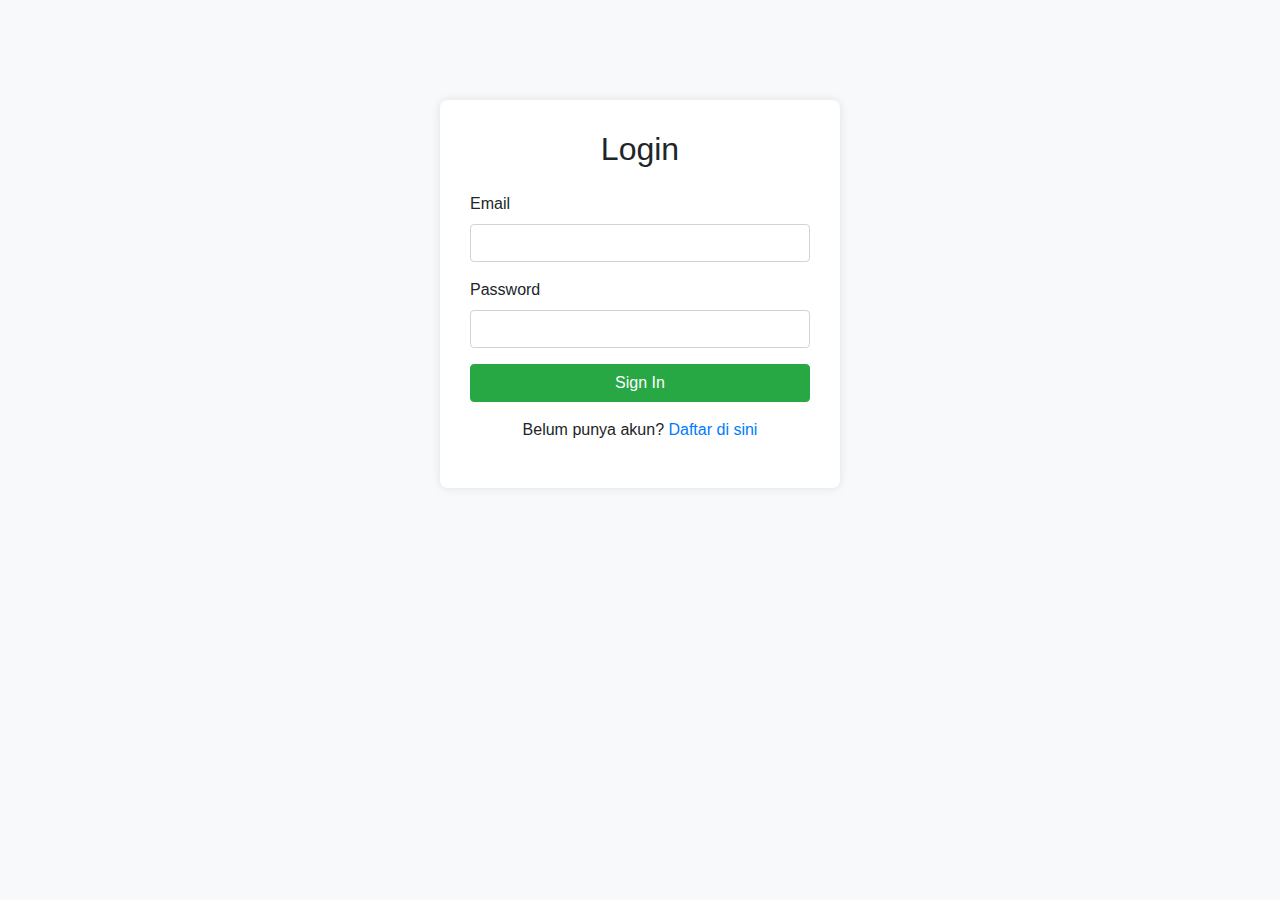
<file: login.html>
<!DOCTYPE html>
<html lang="en">
<head>
    <meta charset="UTF-8"> <!-- Dipindahkan ke awal head -->
    <meta name="viewport" content="width=device-width, initial-scale=1.0">
    <title>Login | BAPPEDA</title>
    <link rel="stylesheet" href="https://cdn.jsdelivr.net/npm/bootstrap@4.4.1/dist/css/bootstrap.min.css">
    <link rel="stylesheet" href="style.css">
    <style>
        /* Gaya tambahan untuk halaman login */
        body {
            background-color: #f8f9fa;
        }
        .login-container {
            max-width: 400px;
            margin: 100px auto;
            padding: 30px;
            border-radius: 8px;
            box-shadow: 0 0 10px rgba(0,0,0,0.1);
            background-color: #fff;
        }
    </style>
</head>
<body>
    <div class="container login-container">
        <h2 class="text-center mb-4">Login</h2>
        <form action="index.html" method="POST">
            <div class="form-group">
                <label for="email">Email</label>
                <input type="email" class="form-control" id="email" name="email" required>
            </div>
            <div class="form-group">
                <label for="password">Password</label>
                <input type="password" class="form-control" id="password" name="password" required>
            </div>
            <button type="submit" class="btn btn-success btn-block">Sign In</button>
            <p class="text-center mt-3">Belum punya akun? <a href="register.php">Daftar di sini</a></p>
        </form>
    </div>
</body>
</html>
</file>
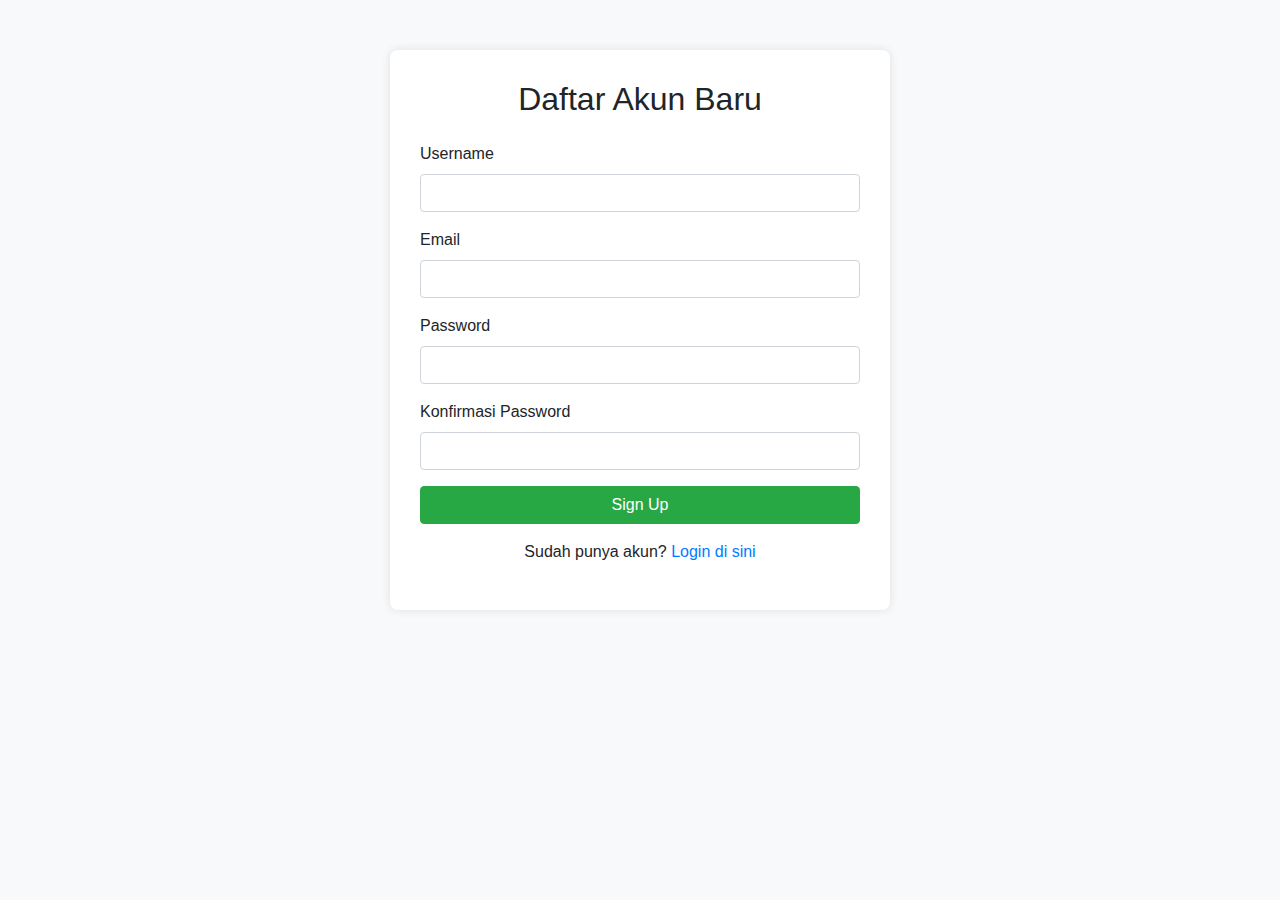
<file: register.html>
<!DOCTYPE html>
<html lang="en">
<head>
    <meta charset="UTF-8">
    <meta name="viewport" content="width=device-width, initial-scale=1.0">
    <title>Register | BAPPEDA</title>
    <link rel="stylesheet" href="https://cdn.jsdelivr.net/npm/bootstrap@4.4.1/dist/css/bootstrap.min.css">
    <link rel="stylesheet" href="style.css"> <style>
        /* Gaya tambahan untuk halaman register */
        body {
            background-color: #f8f9fa;
        }
        .register-container {
            max-width: 500px;
            margin: 50px auto;
            padding: 30px;
            border-radius: 8px;
            box-shadow: 0 0 10px rgba(0,0,0,0.1);
            background-color: #fff;
        }
    </style>
</head>
<body>
    <div class="container register-container">
        <h2 class="text-center mb-4">Daftar Akun Baru</h2>
        <form action="login.html" method="POST">
            <div class="form-group">
                <label for="username">Username</label>
                <input type="text" class="form-control" id="username" name="username" required>
            </div>
            <div class="form-group">
                <label for="email">Email</label>
                <input type="email" class="form-control" id="email" name="email" required>
            </div>
            <div class="form-group">
                <label for="password">Password</label>
                <input type="password" class="form-control" id="password" name="password" required>
            </div>
            <div class="form-group">
                <label for="confirm_password">Konfirmasi Password</label>
                <input type="password" class="form-control" id="confirm_password" name="confirm_password" required>
            </div>
            <button type="submit" class="btn btn-success btn-block">Sign Up</button>
            <p class="text-center mt-3">Sudah punya akun? <a href="login.php">Login di sini</a></p>
        </form>
    </div>
</body>
</html>
</file>
<file: style.css>
.header {
    background-color: rgb(0, 76, 58);
    color: white;
    display: flex;
    align-items: center; 
    justify-content: center; 
    padding: 1.5rem 0;
    text-align: center;
}

.header .logo_perusahaan {
    display: flex;
    align-items: center;
    justify-content: center;
    flex-wrap: wrap;
    width: 100%;
}

.header .logo_perusahaan img.logo_bappeda {
    width: 12.5em;
}

.header .logo_perusahaan .nama_logo {
    font-size: 2rem;
    font-weight: bold;
}

.header .logo_perusahaan .nama-user {
    font-size: 1.25rem;
    font-weight: bold;
}



/* Navbar Styling */
.navbar {
    background-color: #00a251 !important;
    border-bottom: 1px solid #e0e0e0;
    box-shadow: 0 2px 4px rgba(0,0,0,0.05);
}

/* Center the navbar items on larger screens if desired */
.navbar .navbar-collapse {
    justify-content: center;
}

.navbar-nav .nav-item {
    margin: 0 10px;
}

.navbar-nav .nav-item .nav-link {
    padding: 0.8rem 1.2rem;
    color: #ffffff;
    font-weight: 500;
    transition: color 0.3s ease;
}

.navbar-nav .nav-link:hover {
    color: #007bff;
}

/* Styling for active/selected link */
.navbar-nav .nav-item.active .nav-link {
    color: #ffffff;
    text-decoration: none;
    font-weight: bold;
}

/* Dropdown Menu Styling */
.navbar-nav .dropdown-menu {
    border: none;
    box-shadow: 0 8px 16px rgba(0,0,0,0.1);
    border-radius: 5px;
    padding: 0;
}

.navbar-nav .dropdown-item {
    color: #333;
    padding: 10px 20px;
    transition: background-color 0.2s ease, color 0.2s ease;
}

.navbar-nav .dropdown-item:hover,
.navbar-nav .dropdown-item:focus {
    background-color: #e9ecef;
    color: #000000;
    font-weight: bold;
}

.navbar-nav .dropdown-menu .nav-link {
    padding: 10px 20px;
    color: #333;
    display: block;
    font-weight: normal;
}

.navbar-nav .dropdown-menu .nav-link:hover {
    background-color: #06ff7a;
    color: #2c2d2e;
}

.navbar-toggler {
    border-color: rgba(0,0,0,.1);
}

.navbar-toggler-icon {
    background-image: url("data:image/svg+xml,%3csvg viewBox='0 0 30 30' xmlns='http://www.w3.org/2000/svg'%3e%3cpath stroke='rgba%280, 0, 0, 0.5%29' stroke-width='2' stroke-linecap='round' stroke-miterlimit='10' d='M4 7h22M4 15h22M4 23h22'/%3e%3c/svg%3e");
}


/* Banner/Carousel Styling */
.banner {
    margin-top: 0;
    margin-bottom: 20px;
    overflow: hidden;
}

.carousel-item img {
    height: 400px;
    object-fit: cover;
    width: 100%;
}

.carousel-caption {
    background-color: rgba(0, 0, 0, 0.5); 
    padding: 15px;
    border-radius: 5px;
    bottom: 20px; 
    left: 10%; 
    right: 10%; 
    width: 80%; 
    margin: 0 auto;
    font-family: 'Times New Roman', Times, serif;
}

.carousel-caption h5 {
    color: white;
    font-size: 1.8rem;
    margin-bottom: 10px;
}

.carousel-caption p {
    color: white;
    font-size: 1rem;
    line-height: 1.5;
}


.carousel-control-prev-icon,
.carousel-control-next-icon {
    width: 30px;
    height: 30px;
    background-size: 100%, 100%;
    border-radius: 50%; 
    background-color: rgba(0, 0, 0, 0.4);
}

.carousel-control-prev,
.carousel-control-next {
    width: 5%;
}


.main-content {
    display: flex;
    flex-direction: column; 
    min-height: calc(100vh - 200px);
    padding: 20px;
}

/* Layout Artikel dan Konsep */
.artikel, .konsep {
    background-color: #f8f9fa;
    border: 1px solid #dee2e6;
    border-radius: 5px;
    padding: 20px;
    margin-bottom: 20px;
    font-family: 'Times New Roman', Times, serif;
}

.artikel h2, .konsep h2 {
    color: #16542f;
    text-align: center;
    font-weight: bold;
}

.artikel p, .konsep p {
    font-size: 16px;
    line-height: 1.5;
    text-align: justify;
}

/* .konsep ul {
    list-style-type: none;
    padding: 0;
    text-align: justify;
} */

.konsep li {
    margin: 10px 0;
}


/* Kegiatan  */
.kegiatan_bappeda {
    width: 100%;
    padding-top: 20px;
    padding-bottom: 20px;
    background-color: #f8f9fa;
    border: 1px solid #dee2e6;
    border-radius: 5px;
    padding: 20px;
    margin-bottom: 20px;
}

.kegiatan_bappeda h2 {
    color: rgb(0, 76, 58);
    font-size: 2.2rem;
    margin-bottom: 30px;
    font-weight: bold;
}

/* Card specific styling */
.kegiatan_bappeda .card {
    border: 1px solid #e0e0e0;
    border-radius: 10px;
    overflow: hidden;
    box-shadow: 0 4px 12px rgba(0, 0, 0, 0.08);
    transition: transform 0.3s ease, box-shadow 0.3s ease;
}

.kegiatan_bappeda .card:hover {
    transform: translateY(-5px);
    box-shadow: 0 8px 16px rgba(0, 0, 0, 0.15);
}

.kegiatan_bappeda .card-img-top {
    width: 100%;
    height: 180px;
    object-fit: cover;
    border-top-left-radius: 10px;
    border-top-right-radius: 10px;
}

.kegiatan_bappeda .card-body {
    padding: 15px;
}

.kegiatan_bappeda .card-title {
    font-size: 1.1rem;
    font-weight: bold;
    line-height: 1.4;
    margin-bottom: 10px;
    min-height: 50px;
}

.kegiatan_bappeda .card-title a {
    color: #333;
    text-decoration: none;
    transition: color 0.2s ease;
}

.kegiatan_bappeda .card-title a:hover {
    color: #007bff;
}

.kegiatan_bappeda .card-text {
    font-size: 0.85rem;
    color: #6c757d;
}
/* scroll cards */
.kegiatan-scroll-container {
    overflow-x: auto;
    -webkit-overflow-scrolling: touch;
    padding-bottom: 20px;
    margin-bottom: -20px;
}

.kegiatan-scroll-container::-webkit-scrollbar {
    height: 10px;
}

.kegiatan-scroll-container::-webkit-scrollbar-track {
    background: #f1f1f1;
    border-radius: 5px;
}

.kegiatan-scroll-container::-webkit-scrollbar-thumb {
    background: #888;
    border-radius: 5px;
}

.kegiatan-scroll-container::-webkit-scrollbar-thumb:hover {
    background: #555;
}

.kegiatan_bappeda .row > [class*='col-'] {
    padding-right: 15px;
    padding-left: 15px;
}


/* Gallery Bappeda */
/* Styling untuk Gallery Section */
.gallery {
    background-color: #d1d1d1;
    padding: 30px;
    border-radius: 8px;
    box-shadow: 0 2px 4px rgba(0,0,0,.05);
}

.gallery h2 {
    color: #28a745;
    margin-bottom: 25px;
    font-weight: bold;
}

/* CSS untuk Scrollbar Horizontal pada Gallery Cards */
.gallery-scroll-container {
    overflow-x: auto; /* Mengaktifkan scroll horizontal */
    -webkit-overflow-scrolling: touch; /* Memperbaiki scrolling di perangkat iOS */
    padding-bottom: 15px; /* Memberikan ruang untuk scrollbar */
    margin-bottom: -15px; /* Mengkompensasi padding-bottom */
}

/* Opsional: Kustomisasi tampilan scrollbar untuk gallery (sama seperti kegiatan) */
.gallery-scroll-container::-webkit-scrollbar {
    height: 8px; /* Tinggi scrollbar horizontal */
}

.gallery-scroll-container::-webkit-scrollbar-track {
    background: #f1f1f1; /* Warna latar belakang track scrollbar */
    border-radius: 10px;
}

.gallery-scroll-container::-webkit-scrollbar-thumb {
    background: #888; /* Warna "jempol" scrollbar */
    border-radius: 10px;
}

.gallery-scroll-container::-webkit-scrollbar-thumb:hover {
    background: #555; /* Warna "jempol" saat dihover */
}

/* Styling untuk Card Galeri */
.gallery .card {
    border: none;
    box-shadow: 0 4px 8px rgba(0,0,0,.1);
    transition: transform 0.2s ease-in-out;
}

.gallery .card:hover {
    transform: translateY(-5px); /* Efek sedikit naik saat dihover */
}

.gallery .card-img-top {
    height: 200px; /* Tinggi gambar card galeri yang seragam */
    object-fit: cover; /* Memastikan gambar mengisi area tanpa terdistorsi */
    border-top-left-radius: calc(0.25rem - 1px);
    border-top-right-radius: calc(0.25rem - 1px);
}

.gallery .card-body {
    padding: 1.25rem;
    /* d-flex flex-column sudah diatur di HTML */
}

.gallery .card-title {
    font-size: 1.05rem; /* Ukuran font judul */
    font-weight: bold;
    margin-bottom: 0.5rem;
    line-height: 1.3;
}

.gallery .card-text {
    font-size: 0.8rem; /* Ukuran font tanggal */
    /* mt-auto sudah diatur di HTML */
}

/* ======== PROFIL PAGE STYLING ======== */

.main-content {
    display: flex;
    flex-direction: column; 
    min-height: calc(100vh - 200px);
    padding: 20px;
}

.profil_bappeda {
    background-color: #f8f9fa;
    padding: 3rem 1rem;
    font-family: 'Segoe UI', Tahoma, Geneva, Verdana, sans-serif;
}

.profil_bappeda h1 {
    color: #004c3a;
    font-weight: bold;
}

.profil_bappeda h3 {
    color: #007f5f;
}

.profil_bappeda p {
    font-size: 1.1rem;
    line-height: 1.8;
    color: #333;
}

.profil_bappeda ul {
    padding-left: 1.5rem;
    margin-bottom: 1.5rem;
}

.profil_bappeda ul li {
    margin-bottom: 0.75rem;
    font-size: 1.05rem;
    color: #444;
}



/* Add these rules to your existing style.css file */

/* Styling for the service cards */
.service-card {
    border: 1px solid #e0e0e0; /* Light gray border */
    border-radius: 8px; /* Slightly rounded corners */
    transition: transform 0.3s ease-in-out, box-shadow 0.3s ease-in-out; /* Smooth transition for hover effects */
    cursor: pointer; /* Indicates interactivity */
}

.service-card:hover {
    transform: translateY(-8px); /* Lifts the card slightly on hover */
    box-shadow: 0 10px 20px rgba(0, 0, 0, 0.1); /* More pronounced shadow on hover */
}

.service-card .card-body {
    padding: 2rem; /* Generous padding inside the card body */
}

.service-card .card-title {
    margin-top: 1rem;
    color: #28a745; /* Bootstrap's default success green, adjust if your specific green is different */
}

/* Ensure icons within service cards are the primary success color */
.service-card i {
    color: #28a745; /* Use the same success green */
}



/* Styling for the client photo gallery section */
.gallery-klien {
    padding: 20px 0;
}

.gallery-klien h2 {
    color: #333; /* Darker color for headings */
    margin-bottom: 30px;
    font-weight: bold;
}

/* Container for horizontal scrolling */
.klien-scroll-container {
    overflow-x: auto; /* Enables horizontal scrolling */
    white-space: nowrap; /* Prevents items from wrapping to the next line */
    padding-bottom: 15px; /* Adds some space below the scrollbar */
}

/* Ensures cards stay in a single row and have consistent spacing */
.klien-scroll-container .row {
    flex-wrap: nowrap; /* Keeps all cards in one line */
}

.klien-scroll-container .col-lg-3,
.klien-scroll-container .col-md-4,
.klien-scroll-container .col-sm-6 {
    flex: 0 0 auto; /* Prevents flex items from growing or shrinking */
    width: 25%; /* Adjust width as needed for desired card size and number visible */
    max-width: 300px; /* Optional: sets a max width for cards */
    margin-right: 15px; /* Spacing between cards */
}

.gallery-klien .card {
    border: 1px solid #ddd;
    border-radius: 8px;
    overflow: hidden;
    box-shadow: 0 2px 5px rgba(0,0,0,0.1);
    transition: transform 0.2s;
    height: 100%; /* Ensures all cards in a row have the same height */
    display: flex;
    flex-direction: column;
}

.gallery-klien .card:hover {
    transform: translateY(-5px); /* Simple hover effect */
}

.gallery-klien .card-img-top {
    width: 100%;
    height: 180px; /* Fixed height for images */
    object-fit: cover; /* Ensures images cover the area without distortion */
}

.gallery-klien .card-body {
    padding: 15px;
    display: flex;
    flex-direction: column;
    justify-content: space-between; /* Pushes date/description to the bottom */
    flex-grow: 1; /* Allows body to expand and fill available space */
}

.gallery-klien .card-title {
    font-size: 1.1em;
    font-weight: bold;
    margin-bottom: 10px;
    white-space: normal; /* Allows title to wrap */
}

.gallery-klien .card-title a {
    color: #333;
    text-decoration: none;
}

.gallery-klien .card-title a:hover {
    color: #28a745; /* Changes color on hover */
}

.gallery-klien .card-text {
    font-size: 0.9em;
    color: #666;
    margin-top: auto; /* Pushes text to the bottom if content above is shorter */
}



/* Add these rules to your existing style.css file */

/* Styling for the contact card */
.contact-card {
    border: 1px solid #e0e0e0; /* Light gray border */
    border-radius: 8px; /* Slightly rounded corners */
    padding: 2rem; /* Add some padding inside the card */
}

.contact-card .card-title {
    color: #28a745; /* Use Bootstrap's success green for the title */
    font-size: 1.75rem; /* Slightly larger title for emphasis */
}

.contact-list li {
    margin-bottom: 1rem; /* Space between list items */
    font-size: 1.1rem; /* Slightly larger font for readability */
}

.contact-list i {
    font-size: 1.25rem; /* Size for contact icons */
    vertical-align: middle; /* Align icons nicely with text */
}




/* Add these rules to your existing style.css file */

/* Styling for sections within the About Us page */
.about-section {
    margin-bottom: 3rem; /* Provides space between different sections of about info */
    line-height: 1.8; /* Improves readability by increasing line spacing */
    font-size: 1.05rem; /* Slightly larger font size for body text */
}

.about-section h3 {
    color: #28a745; /* Uses Bootstrap's success green for subheadings */
    margin-bottom: 1.5rem; /* Space below subheadings */
    font-weight: 600; /* Makes subheadings slightly bolder */
}

.about-section ul {
    list-style-type: disc; /* Ensures standard disc bullet points for lists */
    padding-left: 25px; /* Indents the list for better visual hierarchy */
}

.about-section ul li {
    margin-bottom: 0.8rem; /* Provides space between individual list items */
}




/* Footer Styling */
footer {
    background-color: #013220 !important; /* Dark green background for footer */
    color: #fff;
}

footer h5 {
    color: #fff;
    font-weight: bold;
    margin-bottom: 15px;
}

footer p {
    color: #ccc;
    line-height: 1.6;
}

footer .fab {
    font-size: 1.5em;
    margin-right: 10px;
    color: #fff;
    transition: color 0.3s ease;
}

footer .fab:hover {
    color: #e0f2f7; /* Light blue on hover for social icons */
}

.bg-dark {
    background-color: #000 !important; /* Black for bottom footer */
    color: #fff;
}
</file>
